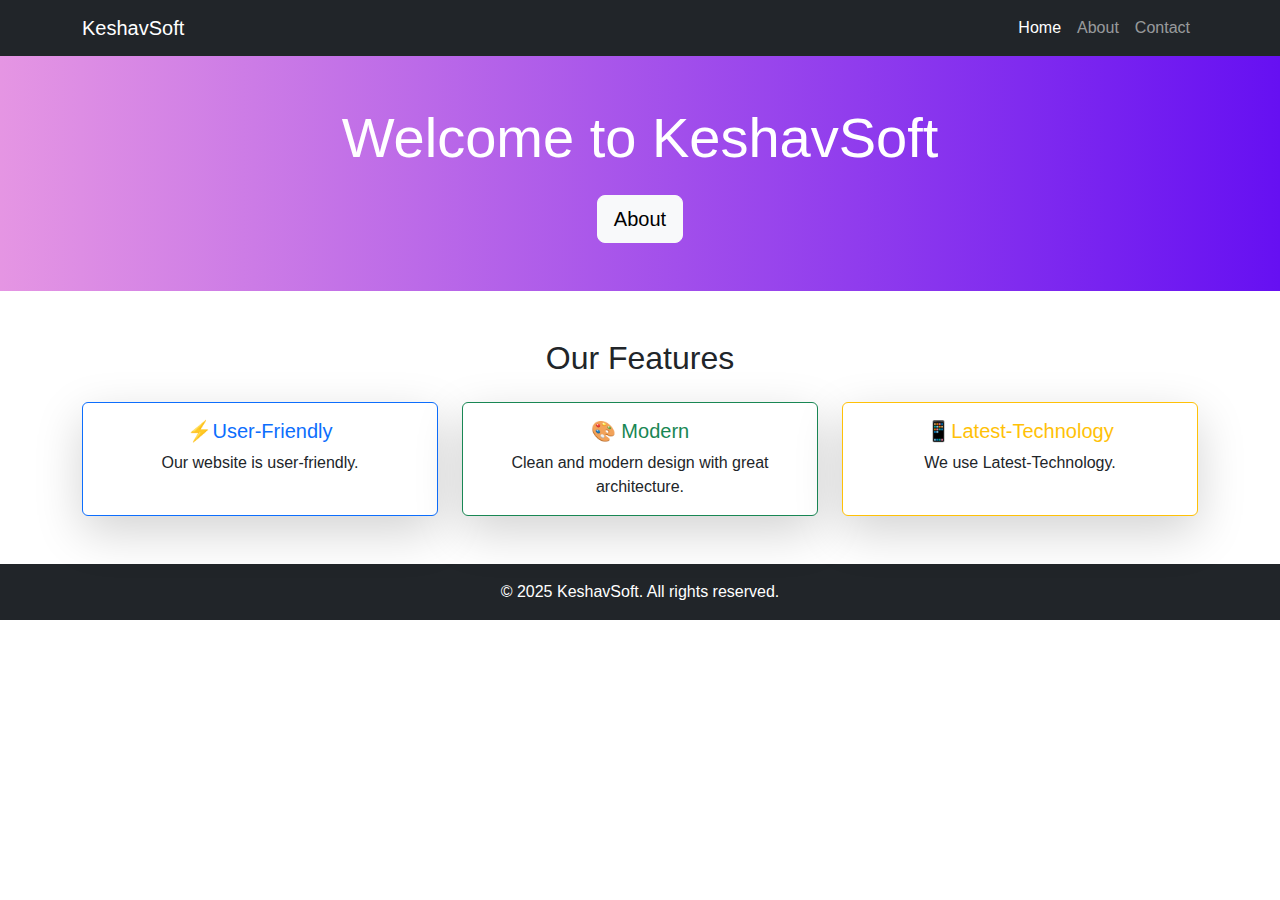
<file: index.html>
<!DOCTYPE html>
<html lang="en">
<head>
  <meta charset="UTF-8">
  <meta name="viewport" content="width=device-width, initial-scale=1.0">
  <title>Home</title>
  <link href="https://cdn.jsdelivr.net/npm/bootstrap@5.3.3/dist/css/bootstrap.min.css" rel="stylesheet">
  <link rel="stylesheet" href="style.css">
</head>
<body>

<!-- Navbar -->
<nav class="navbar navbar-expand-lg navbar-dark bg-dark">
  <div class="container">
    <a class="navbar-brand" href="index.html">KeshavSoft</a>
    <button class="navbar-toggler" type="button" data-bs-toggle="collapse" data-bs-target="#navbarNav">
      <span class="navbar-toggler-icon"></span>
    </button>
    <div class="collapse navbar-collapse" id="navbarNav">
      <ul class="navbar-nav ms-auto">
        <li class="nav-item"><a class="nav-link active" href="index.html">Home</a></li>
        <li class="nav-item"><a class="nav-link" href="about.html">About</a></li>
        <li class="nav-item"><a class="nav-link" href="contact.html">Contact</a></li>
      </ul>
    </div>
  </div>
</nav>

<!-- Hero Section -->
<header class="bg-primary text-white text-center p-5">
  <div class="container">
    <h1 class="display-4">Welcome to KeshavSoft</h1>
    <a href="about.html" class="btn btn-light btn-lg mt-3">About</a>
  </div>
</header>

<!-- Features Section -->
<section class="py-5">
  <div class="container text-center">
    <h2 class="mb-4">Our Features</h2>
    <div class="row g-4">
      <div class="col-md-4">
        <div class="card border-primary shadow-lg h-100">
          <div class="card-body">
            <h5 class="card-title text-primary">⚡User-Friendly</h5>
            <p class="card-text">Our website is user-friendly.</p>
          </div>
        </div>
      </div>
      <div class="col-md-4">
        <div class="card border-success shadow-lg h-100">
          <div class="card-body">
            <h5 class="card-title text-success">🎨 Modern</h5>
            <p class="card-text">Clean and modern design with great architecture.</p>
          </div>
        </div>
      </div>
      <div class="col-md-4">
        <div class="card border-warning shadow-lg h-100">
          <div class="card-body">
            <h5 class="card-title text-warning">📱Latest-Technology</h5>
            <p class="card-text">We use Latest-Technology.</p>
          </div>
        </div>
      </div>
    </div>
  </div>
</section>


<!-- Footer -->
<footer class="bg-dark text-white text-center p-3">
  <p class="mb-0">© 2025 KeshavSoft. All rights reserved.</p>
</footer>

<script src="https://cdn.jsdelivr.net/npm/bootstrap@5.3.3/dist/js/bootstrap.bundle.min.js"></script>
</body>
</html>
</file>
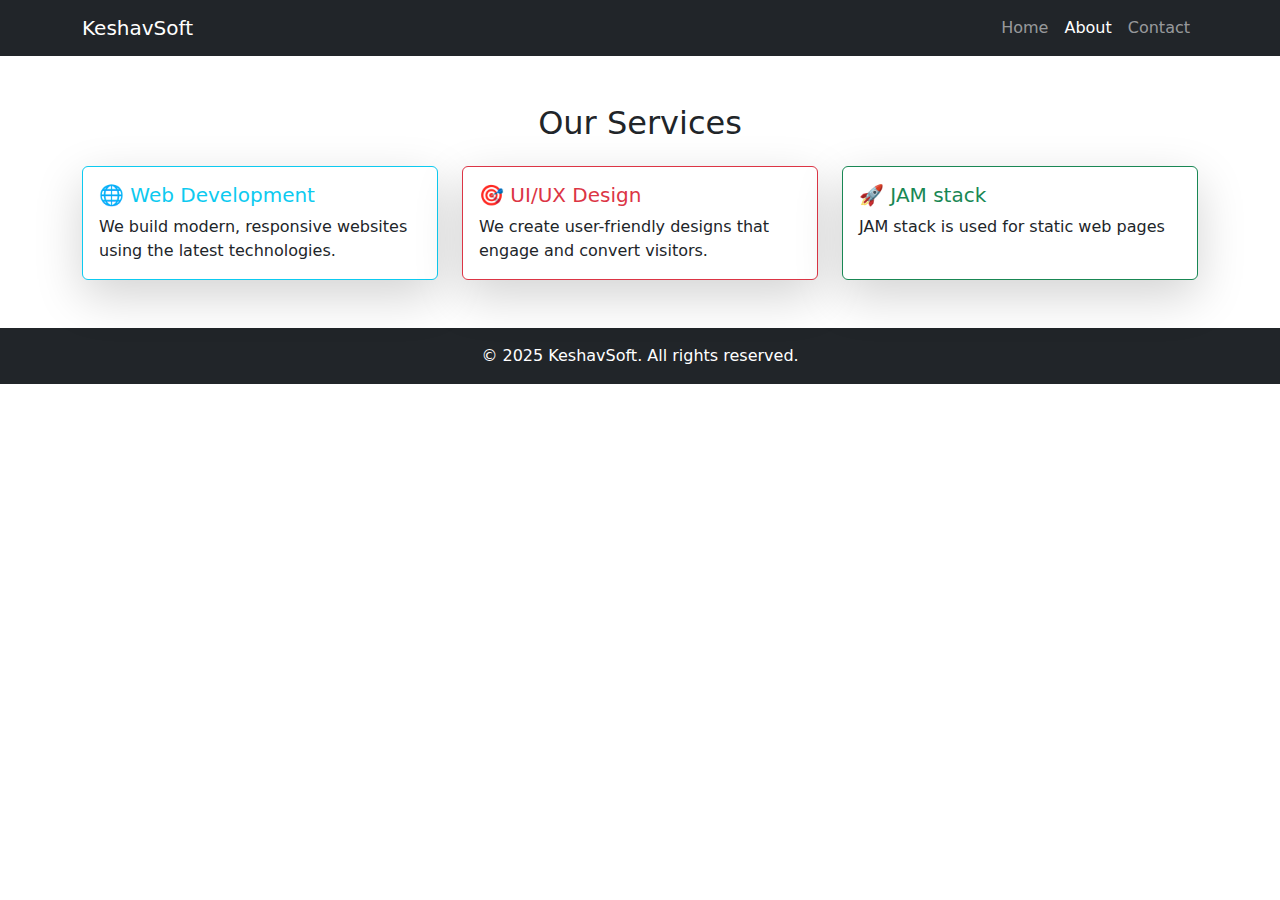
<file: about.html>
<!DOCTYPE html>
<html lang="en">
<head>
  <meta charset="UTF-8">
  <meta name="viewport" content="width=device-width, initial-scale=1.0">
  <title>About</title>
  <link href="https://cdn.jsdelivr.net/npm/bootstrap@5.3.3/dist/css/bootstrap.min.css" rel="stylesheet">
</head>
<body>

<!-- Navbar -->
<nav class="navbar navbar-expand-lg navbar-dark bg-dark">
  <div class="container">
    <a class="navbar-brand" href="index.html">KeshavSoft</a>
    <button class="navbar-toggler" type="button" data-bs-toggle="collapse" data-bs-target="#navbarNav">
      <span class="navbar-toggler-icon"></span>
    </button>
    <div class="collapse navbar-collapse" id="navbarNav">
      <ul class="navbar-nav ms-auto">
        <li class="nav-item"><a class="nav-link" href="index.html">Home</a></li>
        <li class="nav-item"><a class="nav-link active" href="about.html">About</a></li>
        <li class="nav-item"><a class="nav-link" href="contact.html">Contact</a></li>
      </ul>
    </div>
  </div>
</nav>

<!-- Services Section -->
<section class="container py-5">
  <h2 class="text-center mb-4">Our Services</h2>
  <div class="row g-4">
    <div class="col-md-4">
      <div class="card border-info shadow-lg h-100">
        <div class="card-body">
          <h5 class="card-title text-info">🌐 Web Development</h5>
          <p class="card-text">We build modern, responsive websites using the latest technologies.</p>
        </div>
      </div>
    </div>
    <div class="col-md-4">
      <div class="card border-danger shadow-lg h-100">
        <div class="card-body">
          <h5 class="card-title text-danger">🎯 UI/UX Design</h5>
          <p class="card-text">We create user-friendly designs that engage and convert visitors.</p>
        </div>
      </div>
    </div>
    <div class="col-md-4">
      <div class="card border-success shadow-lg h-100">
        <div class="card-body">
          <h5 class="card-title text-success">🚀 JAM stack</h5>
          <p class="card-text">JAM stack is used for static web pages</p>
        </div>
      </div>
    </div>
  </div>
</section>


<!-- Footer -->
<footer class="bg-dark text-white text-center p-3">
  <p class="mb-0">© 2025 KeshavSoft. All rights reserved.</p>
</footer>

<script src="https://cdn.jsdelivr.net/npm/bootstrap@5.3.3/dist/js/bootstrap.bundle.min.js"></script>
</body>
</html>
</file>
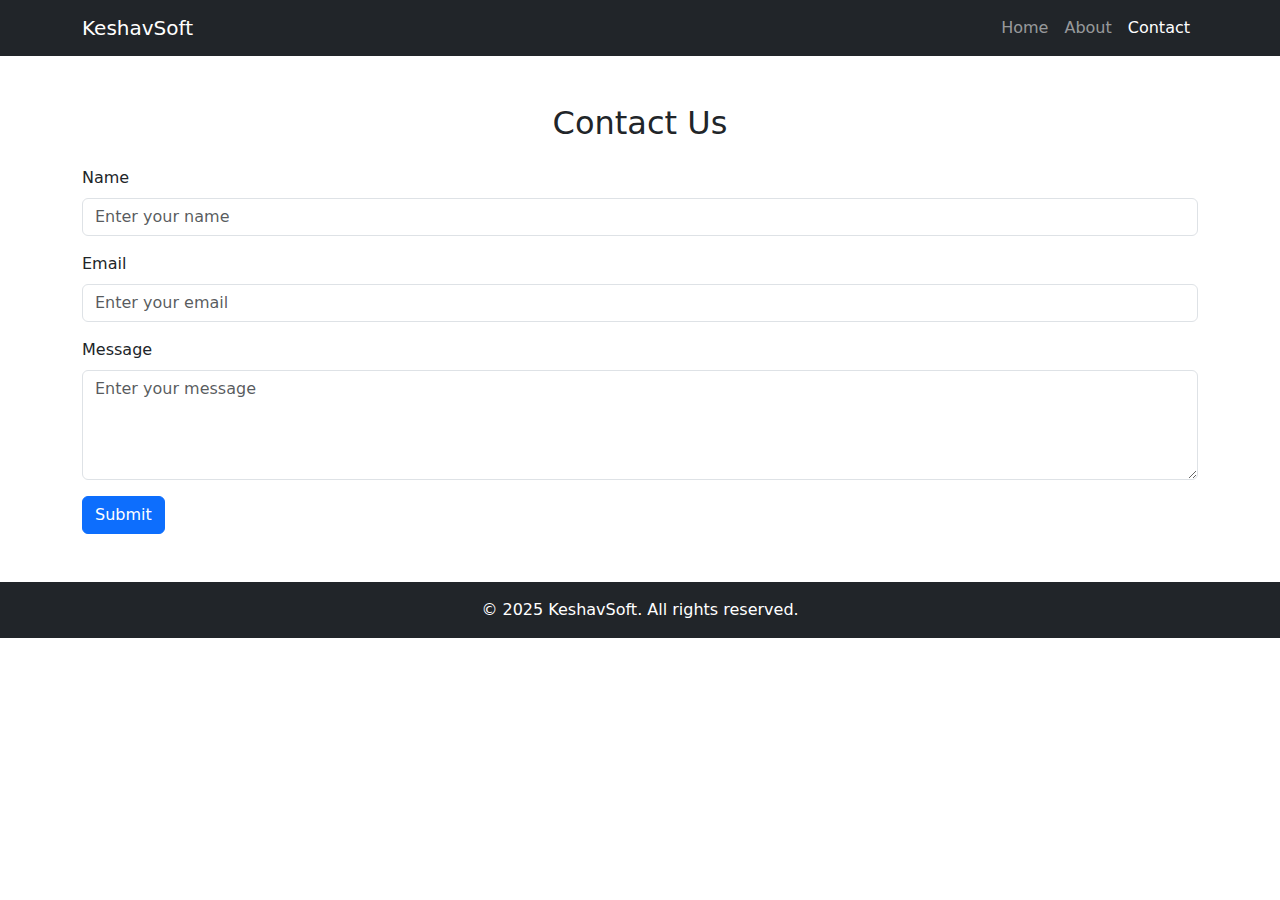
<file: contact.html>
<!DOCTYPE html>
<html lang="en">
<head>
  <meta charset="UTF-8">
  <meta name="viewport" content="width=device-width, initial-scale=1.0">
  <title>Contact</title>
  <link href="https://cdn.jsdelivr.net/npm/bootstrap@5.3.3/dist/css/bootstrap.min.css" rel="stylesheet">
</head>
<body>

<!-- Navbar -->
<nav class="navbar navbar-expand-lg navbar-dark bg-dark">
  <div class="container">
    <a class="navbar-brand" href="index.html">KeshavSoft</a>
    <button class="navbar-toggler" type="button" data-bs-toggle="collapse" data-bs-target="#navbarNav">
      <span class="navbar-toggler-icon"></span>
    </button>
    <div class="collapse navbar-collapse" id="navbarNav">
      <ul class="navbar-nav ms-auto">
        <li class="nav-item"><a class="nav-link" href="index.html">Home</a></li>
        <li class="nav-item"><a class="nav-link" href="about.html">About</a></li>
        <li class="nav-item"><a class="nav-link active" href="contact.html">Contact</a></li>
      </ul>
    </div>
  </div>
</nav>

<!-- Contact Form -->
<section class="container py-5">
  <h2 class="text-center mb-4">Contact Us</h2>
  <form>
    <div class="mb-3">
      <label for="name" class="form-label">Name</label>
      <input type="text" class="form-control" id="name" placeholder="Enter your name" required>
    </div>
    <div class="mb-3">
      <label for="email" class="form-label">Email</label>
      <input type="email" class="form-control" id="email" placeholder="Enter your email" required>
    </div>
    <div class="mb-3">
      <label for="message" class="form-label">Message</label>
      <textarea class="form-control" id="message" rows="4" placeholder="Enter your message" required></textarea>
    </div>
    <button type="button" class="btn btn-primary" data-bs-toggle="modal" data-bs-target="#successModal">
      Submit
    </button>
  </form>
</section>

<!-- Modal -->
<div class="modal fade" id="successModal" tabindex="-1">
  <div class="modal-dialog">
    <div class="modal-content">
      <div class="modal-header">
        <h5 class="modal-title">Message Sent</h5>
        <button type="button" class="btn-close" data-bs-dismiss="modal"></button>
      </div>
      <div class="modal-body">
        <p>Your message has been sent successfully. We will get back to you soon!</p>
      </div>
      <div class="modal-footer">
        <button type="button" class="btn btn-secondary" data-bs-dismiss="modal">Close</button>
      </div>
    </div>
  </div>
</div>

<!-- Footer -->
<footer class="bg-dark text-white text-center p-3">
  <p class="mb-0">© 2025 KeshavSoft. All rights reserved.</p>
</footer>

<script src="https://cdn.jsdelivr.net/npm/bootstrap@5.3.3/dist/js/bootstrap.bundle.min.js"></script>
</body>
</html>
</file>
<file: style.css>
body {
  font-family: 'Segoe UI', Tahoma, Geneva, Verdana, sans-serif;
}

header {
  background: linear-gradient(to right, #ee97e2f5, #6610f2);
}
.card {
  transition: transform 0.3s ease, box-shadow 0.3s ease;
}

.card:hover {
  transform: translateY(-8px);
  box-shadow: 0 8px 20px rgba(0,0,0,0.2);
}
</file>
